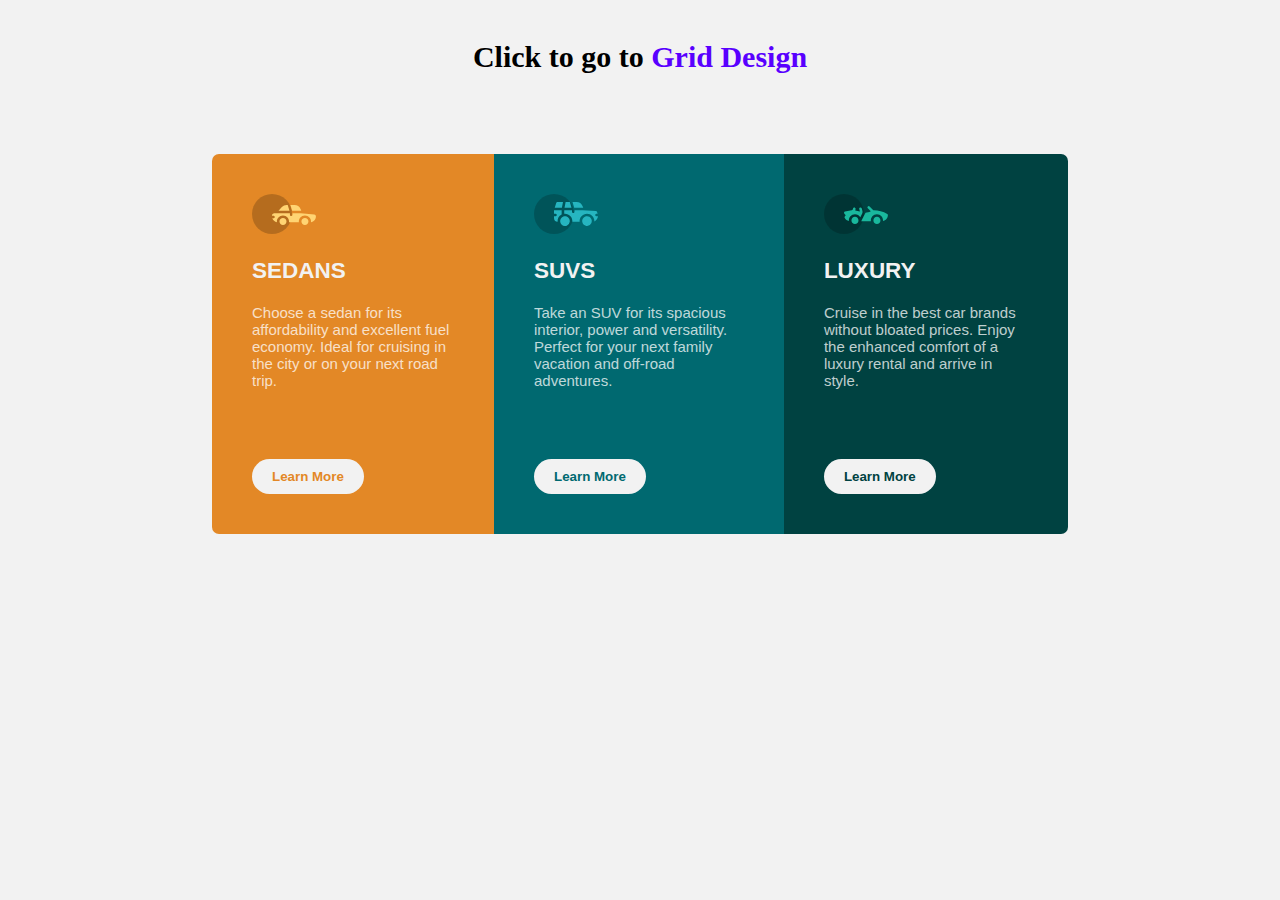
<file: index.html>
<!DOCTYPE html>
<html lang="en">
  <head>
    <meta charset="UTF-8" />
    <meta http-equiv="X-UA-Compatible" content="IE=edge" />
    <meta name="viewport" content="width=device-width, initial-scale=1.0" />
    <title>Flex layout assignment</title>
    <link href="https://fonts.google.com/specimen/Lexend+Deca" />
    <link href="https://fonts.google.com/specimen/Big+Shoulders+Display" />
    <link rel="shortcut icon" href="favicon-32x32.png" type="image/x-icon">
    <link rel="stylesheet" href="style.css" />
  </head>
  <body>
    <h1>Click to go to <a href="grid.html">Grid Design</a></h1>
    <div class="parent_container">
      <div class="child_one">
        <img src="icon-sedans.svg" alt="sedan" />
        <h2>Sedans</h2>
        <p>
          Choose a sedan for its affordability and excellent fuel economy. Ideal
          for cruising in the city or on your next road trip.
        </p>
        <button class="orange" type="submit">Learn More</button>
      </div>
      <div class="child_two">
        <img src="icon-suvs.svg" alt="suvs" />
        <h2>Suvs</h2>
        <p>
          Take an SUV for its spacious interior, power and versatility. Perfect
          for your next family vacation and off-road adventures.
        </p>
        <button class="blue" type="submit">Learn More</button>
      </div>
      <div class="child_three">
        <img src="icon-luxury.svg" alt="luxury" />
        <h2>Luxury</h2>
        <p>
          Cruise in the best car brands without bloated prices. Enjoy the
          enhanced comfort of a luxury rental and arrive in style.
        </p>
        <button class="navyblue" type="submit">Learn More</button>
      </div>
    </div>
  </body>
</html>
</file>
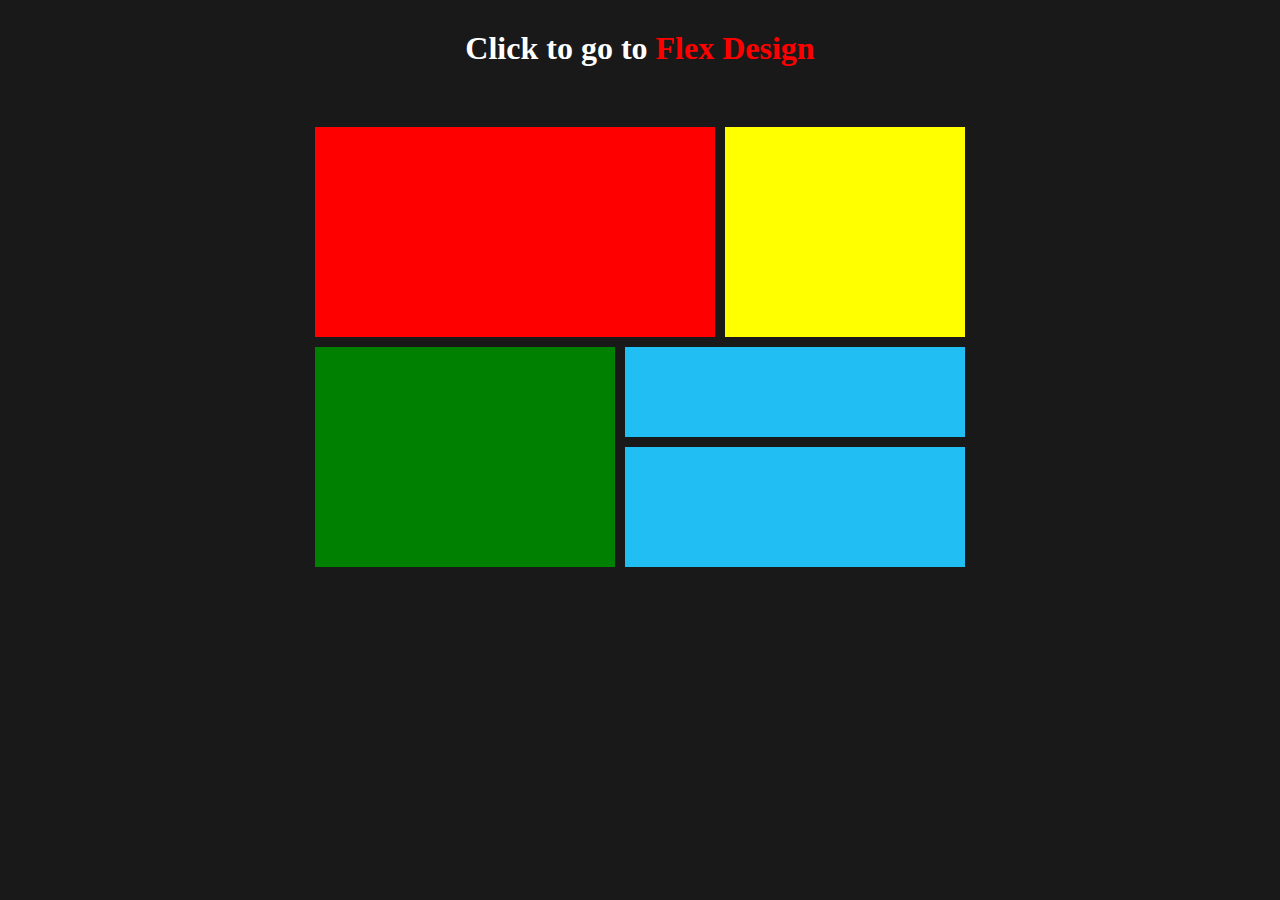
<file: grid.html>
<!DOCTYPE html>
<html lang="en">
  <head>
    <meta charset="UTF-8" />
    <meta http-equiv="X-UA-Compatible" content="IE=edge" />
    <meta name="viewport" content="width=device-width, initial-scale=1.0" />
    <title>Grid layout assignment</title>
    <link rel="shortcut icon" href="favicon-32x32.png" type="image/x-icon">
    <link rel="stylesheet" href="grid.css" />
  </head>
  <body>
    <h1 class="grid">Click to go to <a href="index.html">Flex Design</a></h1>
    <main>
      <div class="red"></div>
      <div class="yellow"></div>
      <div class="green"></div>
      <div class="blue"></div>
      <div class="blue2"></div>
    </main>
  </body>
</html>
</file>
<file: style.css>
* {
  margin: 0;
  padding: 0;
  box-sizing: border-box;
}
body {
  background-color: hsl(0, 0%, 95%);
  font-size: 15px;
}
h1{
  text-align: center;
  padding-top:40px;
}
a {
  text-decoration: none;
  color: rgb(89, 0, 255);
}
h2 {
  text-transform: uppercase;
  color: hsl(0, 0%, 95%);
  padding-bottom: 20px;
  font-family: "Lexend Deca", sans-serif ;
  font-weight: 700;
}
p {
  color: hsla(0, 0%, 100%, 0.75);
  padding-bottom: 50px;
  font-family: "Big Shoulders Display", sans-serif;
  font-weight: 400;
}
.parent_container {
  display: flex;
  margin: 0 auto;
  width: 70%;
  padding: 80px 20px;
  height: 100%;
}
img {
  padding-bottom: 20px;
}
.child_one {
  background-color: hsl(31, 77%, 52%);
  padding: 40px;
  border-top-left-radius: 7px;
  border-bottom-left-radius: 7px;
}
.child_two {
  background-color: hsl(184, 100%, 22%);
  padding: 40px;
}
.child_three {
  background-color: hsl(179, 100%, 13%);
  padding: 40px;
  border-top-right-radius: 7px;
  border-bottom-right-radius: 7px;
}
button {
  font-family: "Big Shoulders Display", sans-serif;
  font-weight: 700;
  padding: 10px 20px;
  margin-top: 20px;
  background-color: hsl(0, 0%, 95%);
  border-radius: 30px;
  border: none;
  outline: none;
}
.orange {
  color: hsl(31, 77%, 52%);
}
.blue {
  color: hsl(184, 100%, 22%);
}
.navyblue {
  color: hsl(179, 100%, 13%);
}
.orange:active {
  color: hsl(0, 0%, 95%);
  background-color: transparent;
  border: 1px solid white;
}
.blue:active {
  color: hsl(0, 0%, 95%);
  background-color: transparent;
  border: 1px solid white;
}
.navyblue:active {
  color:hsl(0, 0%, 95%) ;
  background-color: transparent; 
  border: 1px solid white;
}

@media (max-width:560px) {

  .parent_container {
    flex-direction: column;
    width: 100%;
  }
}
</file>
<file: grid.css>
*{
    margin: 0;
    padding: 0;
 }
body{
    background-color: rgb(26, 25, 25);
    box-sizing: border-box;
}
.grid  {
  text-align: center;
  padding-top: 30px;
  color: white;
}
a {
  text-decoration:none;
  color: red;
}
main{
    display: grid;
    grid-template-areas: 
    'r r ye'
    'g b b'
    'g b2 b2' ;
    margin: 60px auto ;
    grid-template-columns:300px 90px 240px ;
    grid-template-rows:210px 90px 120px ;
    justify-content: center;
    gap:10px;
}
.red{
    background-color: red;
    grid-area:r;
}

.yellow{
    background-color: yellow;
    grid-area:ye;
}
.green{
    background-color: green;
    grid-area:g;
}
.blue{
    background-color: rgb(32, 190, 243);
    grid-area:b;
}
.blue2{
    background-color: rgb(32, 190, 243);
    grid-area:b2;
}

@media (max-width:560px) {
    main{
    display: grid;
    grid-template-areas: 
    'r r ye'
    'g b b'
    'g b2 b2' ;
    margin: 60px auto ;
    grid-template-columns:150px 45px 120px ;
    grid-template-rows:105px 45px 60px ;
    justify-content: center;
    gap:10px;
}
}
</file>
